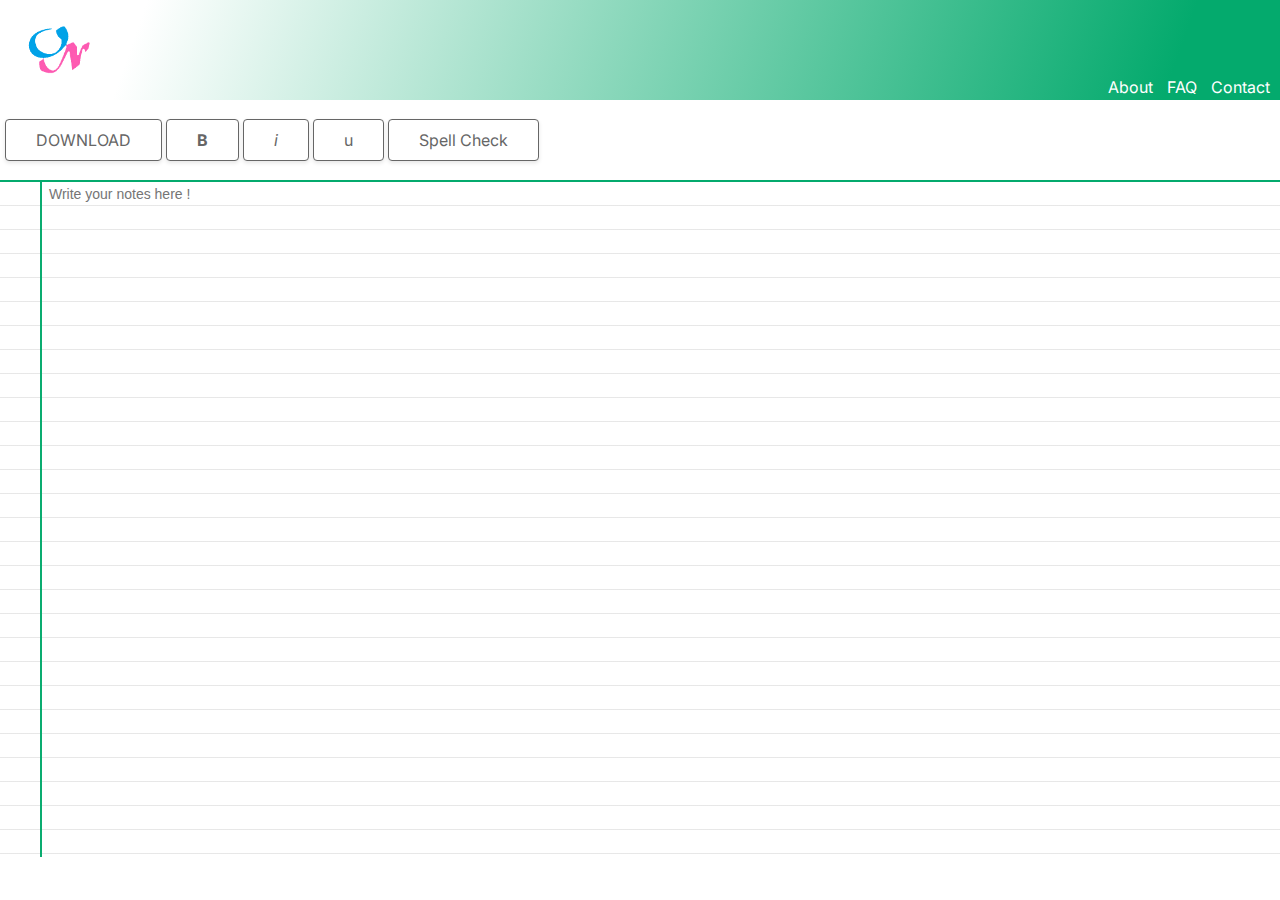
<file: index.html>
<!DOCTYPE html>
<html lang="en">
<head>
    <link rel="icon" type="image/x-icon" href="favicon.ico">
    <script async src="https://pagead2.googlesyndication.com/pagead/js/adsbygoogle.js?client=ca-pub-8115059612402104"
     crossorigin="anonymous"></script>
    <meta charset="UTF-8">
    <meta http-equiv="X-UA-Compatible" content="IE=edge">
    <meta name="viewport" content="width=device-width, initial-scale=1.0">
    <title>Online Notepad | Write notes online</title>
    <meta name="description" content="Free Online Notepad for text editing, no login required. Make notes online. Free text editor">
    <meta name="keywords" content="online notepad, free online notepad, free text editor, create note online, notepad, write text, download free notes, notepad online, notes, free notepad, open notepad, open notepad online">
    <meta property="og:type" content="website">
    <meta property="og:title" content="Online Notepad">
    <meta property="og:description" content="Free Online Notepad. No login required. Online Notepad for text editing.">
    <link rel="canonical" href="https://onlinenotepad.online">
    <link rel="preconnect" href="https://fonts.googleapis.com">
    <link rel="preconnect" href="https://fonts.gstatic.com" crossorigin>
    <link href="https://fonts.googleapis.com/css2?family=Saira:wght@100&display=swap" rel="stylesheet">
    <link rel="stylesheet" href="style.css">
</head>
<body>
    <!-- <script async src="https://pagead2.googlesyndication.com/pagead/js/adsbygoogle.js?client=ca-pub-8115059612402104"
     crossorigin="anonymous"></script> -->
     <div class="headerLogo">
        <div>
            <a href="about.html" class="aboutLink">About</a>
            <a href="faq.html" class="aboutLink">FAQ</a>
            <a href="contact.html" class="aboutLink">Contact</a>
        </div>
        <div class="popup" >
            <img src="on1.png" id="logo" alt="Online Notepad" width="113" height="81" onclick="myFunctionPopUp()">
            <div class="popuptext" id="myPopup">
                <div class="iconWrapper">
                    <img src="cross.png" id="closeIcon" class="iconImg" alt="Close Icon" width="29" height="29" onclick="myFunctionPopUp()">
                </div>
                <h1 class="hOne" id="hOne">About Online Notepad :</h1>
            <div class="aboutDiv">
            <img src="note.png" id="logoAbout" alt="Online Notepad Image" width="398" height="202" >
            <div class="content" id="aboutContent">
                <p class="aboutSpan" style="font-size: 14px;">Online Notepad is for editing plain text online, It is a free browser-based text editor that will help you to write documents in real-time on the internet. It is super simple tool which does not require any login or any user data. It is great for writing quick notes and can be used as a replacement of a paper or a notepad or a text file. Online Notepad provides basic useful features like copy, paste, undo, redo, font formatting, spell checker, word counter, character counter. It also has the option to download or save the drafted text. It is Designed and Developed by Green Games. Feel free to contact d.old.green.games@gmail.com for any concern !</p>
                <p style="margin: 1em 0px; text-decoration: underline; text-underline-offset: 3px;">
                    Browser Compatibility:
                </p>
                <p style="font-size: 14px;">
                    Online Notepad supports modern web browsers : Google Chrome, Mozilla Firefox, Safari, Opera, Edge, Internet Explorer . You need to enable JavaScript in order to use the application.
                </p>
                <p style="margin: 1em 0px; text-decoration: underline; text-underline-offset: 3px;">
                    Uses of Online Notepad:
                </p>
                <ul style="font-size: 14px;padding-left: 25px;">
                    <li>It makes writing notes easier and more convenient.</li>
                    <li>Due to its simple design, you will be able to concentrate more on your works.</li>
                    <li>It helps developers to work on the same browser window without switching to other Applications.</li>
                    <li>It helps you to write and edit plain text online, you do not need to install or launch other Software.</li>
                    <li>Students, Investors and Traders can quickly create online notes without installing text editing software.</li>
                    <li>It also provides inbuilt spell check which is very useful when you draft things very fast.</li>
                    <li>This tool can be used to quickly store things like holiday destinations, favorite places, and other important contents.</li>
                    <li>It is very helpful for the Bloggers, writers, and webmasters who can use it to note down their thoughts.</li>
                </ul>
            </div>
            </div>
            <div class="copyWrite" id="copyWrite" style="text-align:left; padding-left: 5px;">
                <p>© 2023 onlinenotepad.online</p>
            </div>
            </div>
        </div>
        <!-- <div id="headSenondDiv">
            <script async src="https://pagead2.googlesyndication.com/pagead/js/adsbygoogle.js?client=ca-pub-8115059612402104"
                crossorigin="anonymous infeed"></script>
            <ins class="adsbygoogle"
                style="display:block"
                data-ad-client="ca-pub-8115059612402104"
                data-ad-slot="2093711064"
                data-ad-format="auto"
                data-full-width-responsive="true"></ins>
            <script>
                (adsbygoogle = window.adsbygoogle || []).push({});
            </script>
        </div> -->
    </div>
    <div class="navbar">
        <!-- <a href="./about.html">About</a> -->
        <div class="btnContainer">
            <div>
                <button id="dBtn" onclick="downloadFile()" disabled class="btn btn-download">DOWNLOAD</button>
                <button id="bBtn" onclick="changeStyle('b')" disabled class="btn btn1"><b>B</b></button>
                <button id="iBtn" onclick="changeStyle('i')" disabled class="btn btn1"><i>i</i></button>
                <button id="uBtn" onclick="changeStyle('u')" disabled class="btn btn1">u</button>
                <button id="nBtn" onclick="changeStyle('n')" disabled class="btn btn1">Spell Check</button>
                <button id="cBtn" onclick="changeStyle('c')" class="btn btn1">Clear</button>
            </div>
            <div id="countDiv">
            </div>
        </div>
    </div>
    <div id="textContainer">
        <textarea maxlength="80000" class="txtContent" id="txtContent" spellcheck="false" style="resize: none;" onkeydown="myFunction(this.value)"  placeholder="Write your notes here !"></textarea>
    </div>
    <script src="myScript.js"></script>
</body>
</html>
</file>
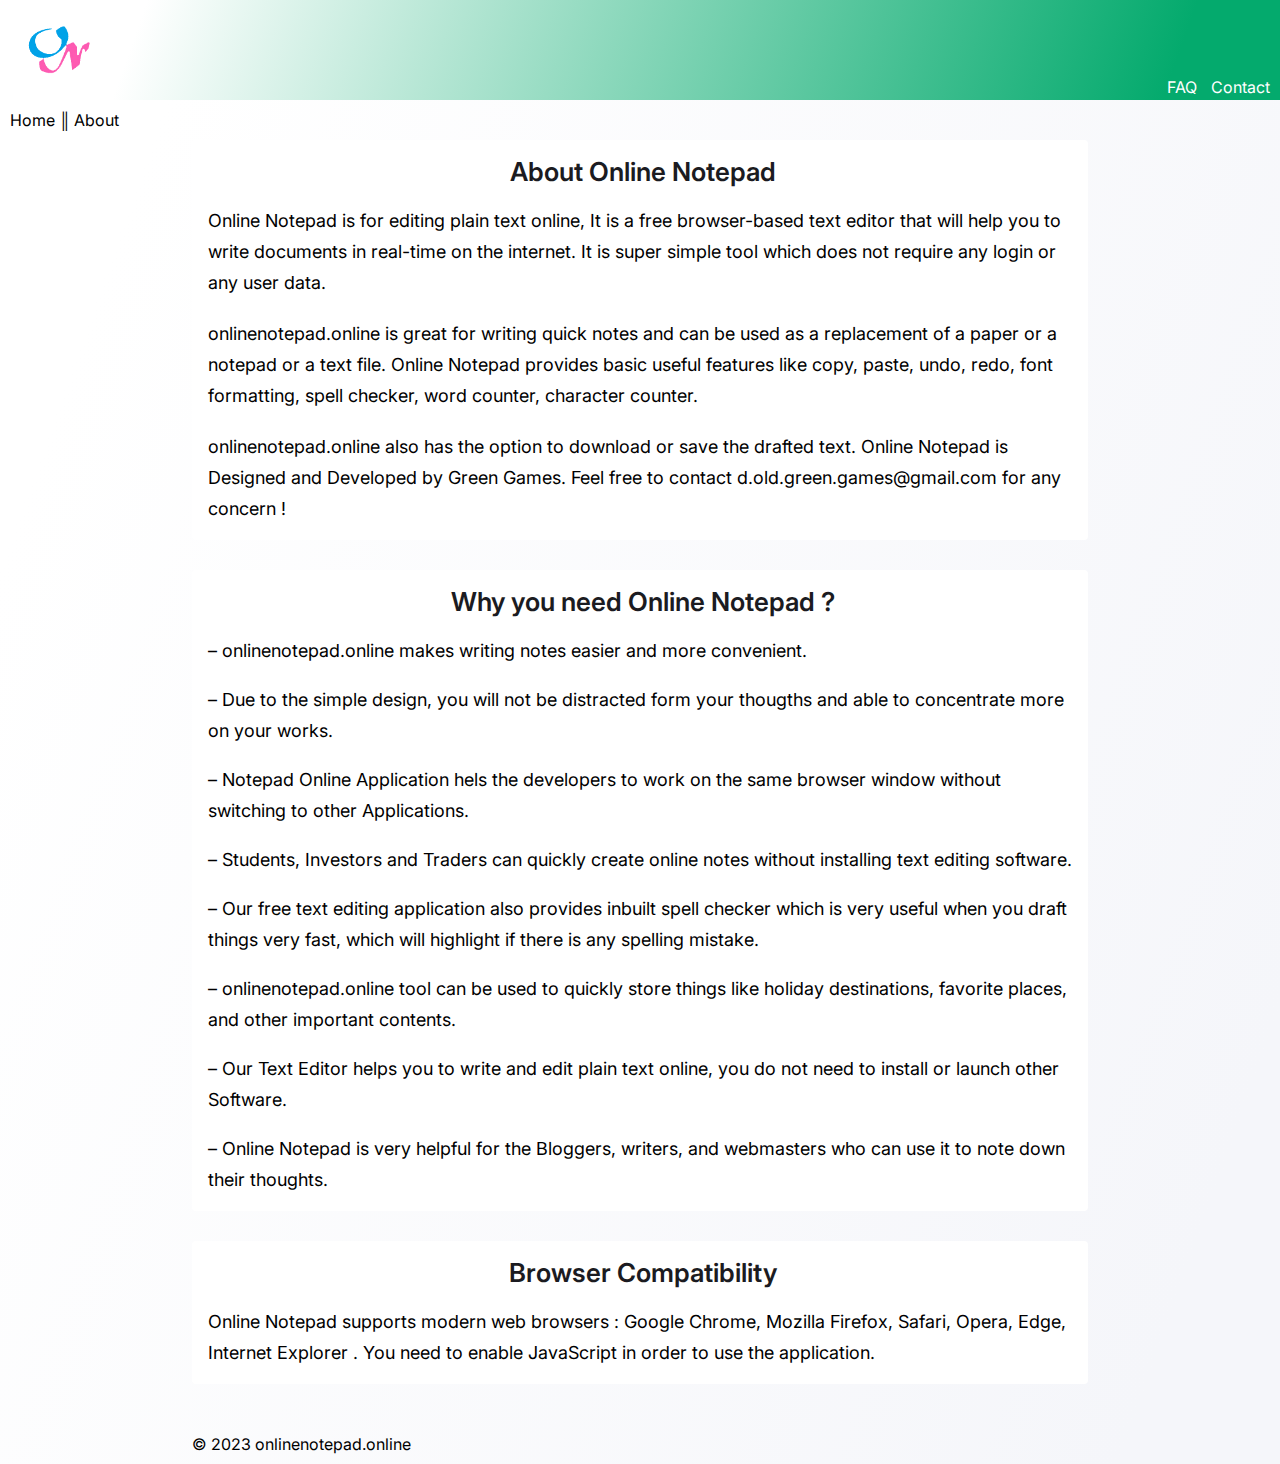
<file: about.html>
<!DOCTYPE html>
<html lang="en">
<head>
    <link rel="icon" type="image/x-icon" href="favicon.ico">
    <meta charset="UTF-8">
    <meta http-equiv="X-UA-Compatible" content="IE=edge">
    <meta name="viewport" content="width=device-width, initial-scale=1.0">
    <title>Online Notepad | About Us</title>
    <meta name="description" content="About Online Notepad, uses of onlinenotepad.online, how to use text editor">
    <meta name="keywords" content="notepad online, free online notepad, free text editor, create note online, notepad, write text, download free notes, notepad online, notes, free notepad, open notepad, open notepad online">
    <link rel="stylesheet" href="style.css">
</head>
<body style="overflow: auto;">
    <div class="aboutPageContainer">
        <div class="headerLogo">
            <div>
                <a href="faq.html" class="aboutLink">FAQ</a>
                <a href="contact.html" class="aboutLink">Contact</a>
            </div>
            <div class="popup" >
                <a href="https://onlinenotepad.online/">
                    <img src="on1.png" id="logo" alt="Online Notepad" width="113" height="81" onclick="myFunctionPopUp()">
                </a>
            </div>
        </div>
        <div class="linkContainer">
            <div class="bread"> <a href="https://onlinenotepad.online/" class="breadLi"> Home</a> ║ <span>About</span></div>
            <!-- <div class="bread"> <a href="index.html" class="breadLi"> FAQ</a> ║ <a href="index.html" class="breadLi"> Contact Us</a> </div> -->
        </div>
        <div class="aboutSection">
            <div class="aboutSectionInner">
                <h1 class="hOne" >About Online Notepad </h1>
                <p>Online Notepad is for editing plain text online, It is a free browser-based text editor that will help you to write documents in real-time on the internet. It is super simple tool which does not require any login or any user data. </p>
                <p style="margin-top: 20px;">onlinenotepad.online is great for writing quick notes and can be used as a replacement of a paper or a notepad or a text file. Online Notepad provides basic useful features like copy, paste, undo, redo, font formatting, spell checker, word counter, character counter.</p>
                <p style="margin-top: 20px;">onlinenotepad.online also has the option to download or save the drafted text. Online Notepad is Designed and Developed by Green Games. Feel free to contact d.old.green.games@gmail.com for any concern !</p>
            </div>
        </div>
        <div class="aboutSection" style="margin-top: 30px;">
            <div class="aboutSectionInner">
                <h2 class="hOne" >Why you need Online Notepad ?</h2>
                <p>– onlinenotepad.online makes writing notes easier and more convenient.</p>
                <p style="margin-top: 18px;">– Due to the simple design, you will not be distracted form your thougths and able to concentrate more on your works.</p>
                <p style="margin-top: 18px;">– Notepad Online Application hels the developers to work on the same browser window without switching to other Applications.</p>
                <p style="margin-top: 18px;">– Students, Investors and Traders can quickly create online notes without installing text editing software.</p>
                <p style="margin-top: 18px;">– Our free text editing application also provides inbuilt spell checker which is very useful when you draft things very fast, which will highlight if there is any spelling mistake.</p>
                <p style="margin-top: 18px;">– onlinenotepad.online tool can be used to quickly store things like holiday destinations, favorite places, and other important contents.</p>
                <p style="margin-top: 18px;">– Our Text Editor helps you to write and edit plain text online, you do not need to install or launch other Software.</p>
                <p style="margin-top: 18px;">– Online Notepad is very helpful for the Bloggers, writers, and webmasters who can use it to note down their thoughts.</p>
            </div>
        </div>
        <div class="aboutSection" style="margin-top: 30px;">
            <div class="aboutSectionInner">
                <h3 class="hOne" >Browser Compatibility </h3>
                <p>Online Notepad supports modern web browsers : Google Chrome, Mozilla Firefox, Safari, Opera, Edge, Internet Explorer . You need to enable JavaScript in order to use the application.</p>
            </div>
        </div>
      
        <div style="height: 80px;" class="tradeClass">
            <p>© 2023 onlinenotepad.online</p>
        </div>
</div>
<script src="myScript.js"></script>
</body>
</html>
</file>
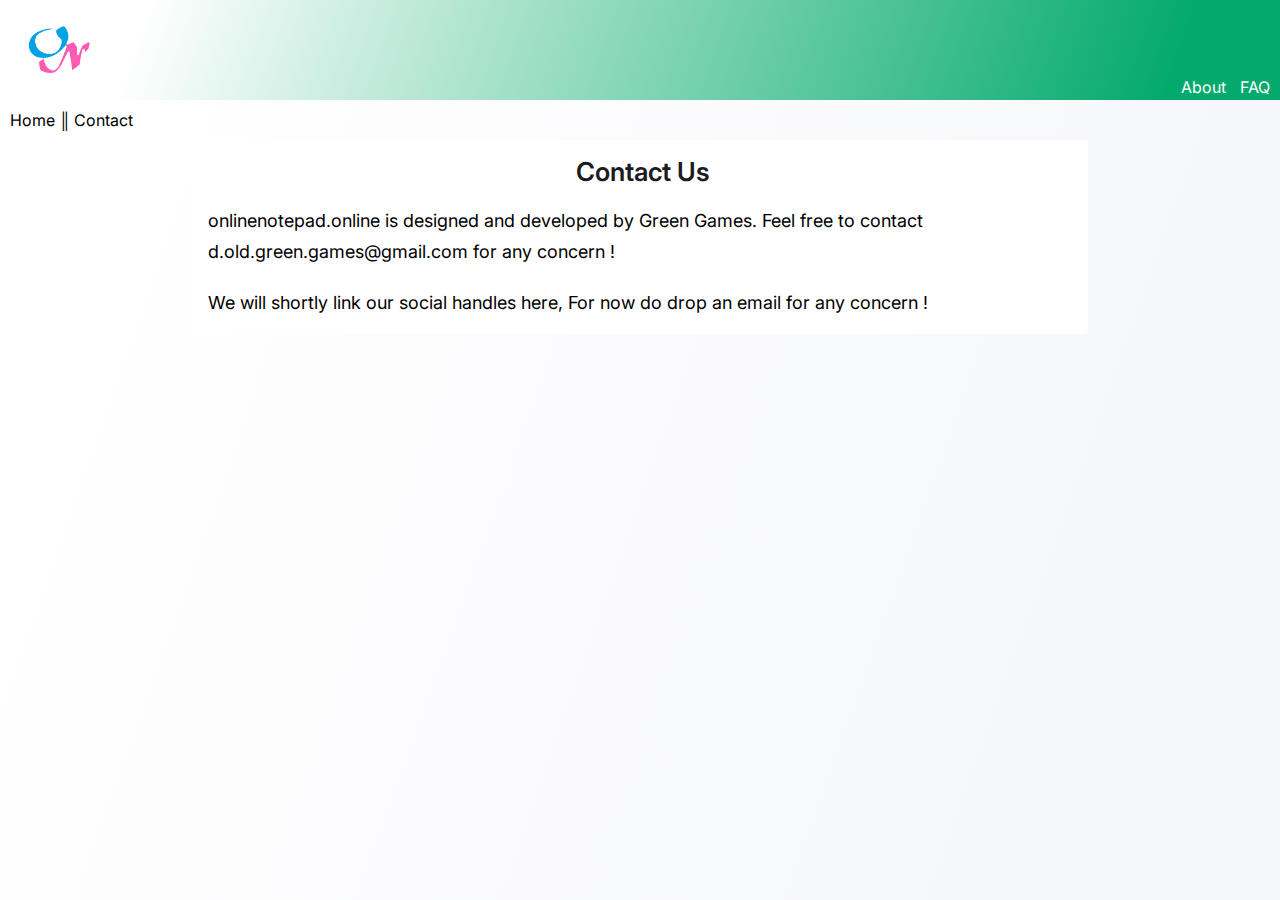
<file: contact.html>
<!DOCTYPE html>
<html lang="en">
<head>
    <link rel="icon" type="image/x-icon" href="favicon.ico">
    <meta charset="UTF-8">
    <meta http-equiv="X-UA-Compatible" content="IE=edge">
    <meta name="viewport" content="width=device-width, initial-scale=1.0">
    <title>Online Notepad | Contact Us</title>
    <meta name="description" content="About Online Notepad developers, email onlinenotepad.online, how to contact ">
    <meta name="keywords" content="notepad online, free online notepad, free text editor, create note online, notepad, write text, download free notes, notepad online, notes, free notepad, open notepad, open notepad online">
    <link rel="stylesheet" href="style.css">
</head>
<body style="overflow: auto;">
    <div class="aboutPageContainer">
        <div class="headerLogo">
            <div>
                <a href="about.html" class="aboutLink">About</a>
                <a href="faq.html" class="aboutLink">FAQ</a>
            </div>
            <div class="popup" >
                <a href="https://onlinenotepad.online/">
                    <img src="on1.png" id="logo" alt="Online Notepad" width="113" height="81" onclick="myFunctionPopUp()">
                </a>
            </div>
        </div>
        <div class="linkContainer">
            <div class="bread"> <a href="https://onlinenotepad.online/" class="breadLi"> Home</a> ║ <span>Contact</span></div>
            <!-- <div class="bread"> <a href="index.html" class="breadLi"> FAQ</a> ║ <a href="index.html" class="breadLi"> Contact Us</a> </div> -->
        </div>
        <div class="aboutSection">
            <div class="aboutSectionInner">
                <h1 class="hOne" >Contact Us</h1>
                <p>onlinenotepad.online is designed and developed by Green Games. Feel free to contact d.old.green.games@gmail.com for any concern !</p>
                <p style="margin-top: 20px;">We will shortly link our social handles here, For now do drop an email for any concern !</p>
            </div>
        </div>
      
</div>
<script src="myScript.js"></script>
</body>
</html>
</file>
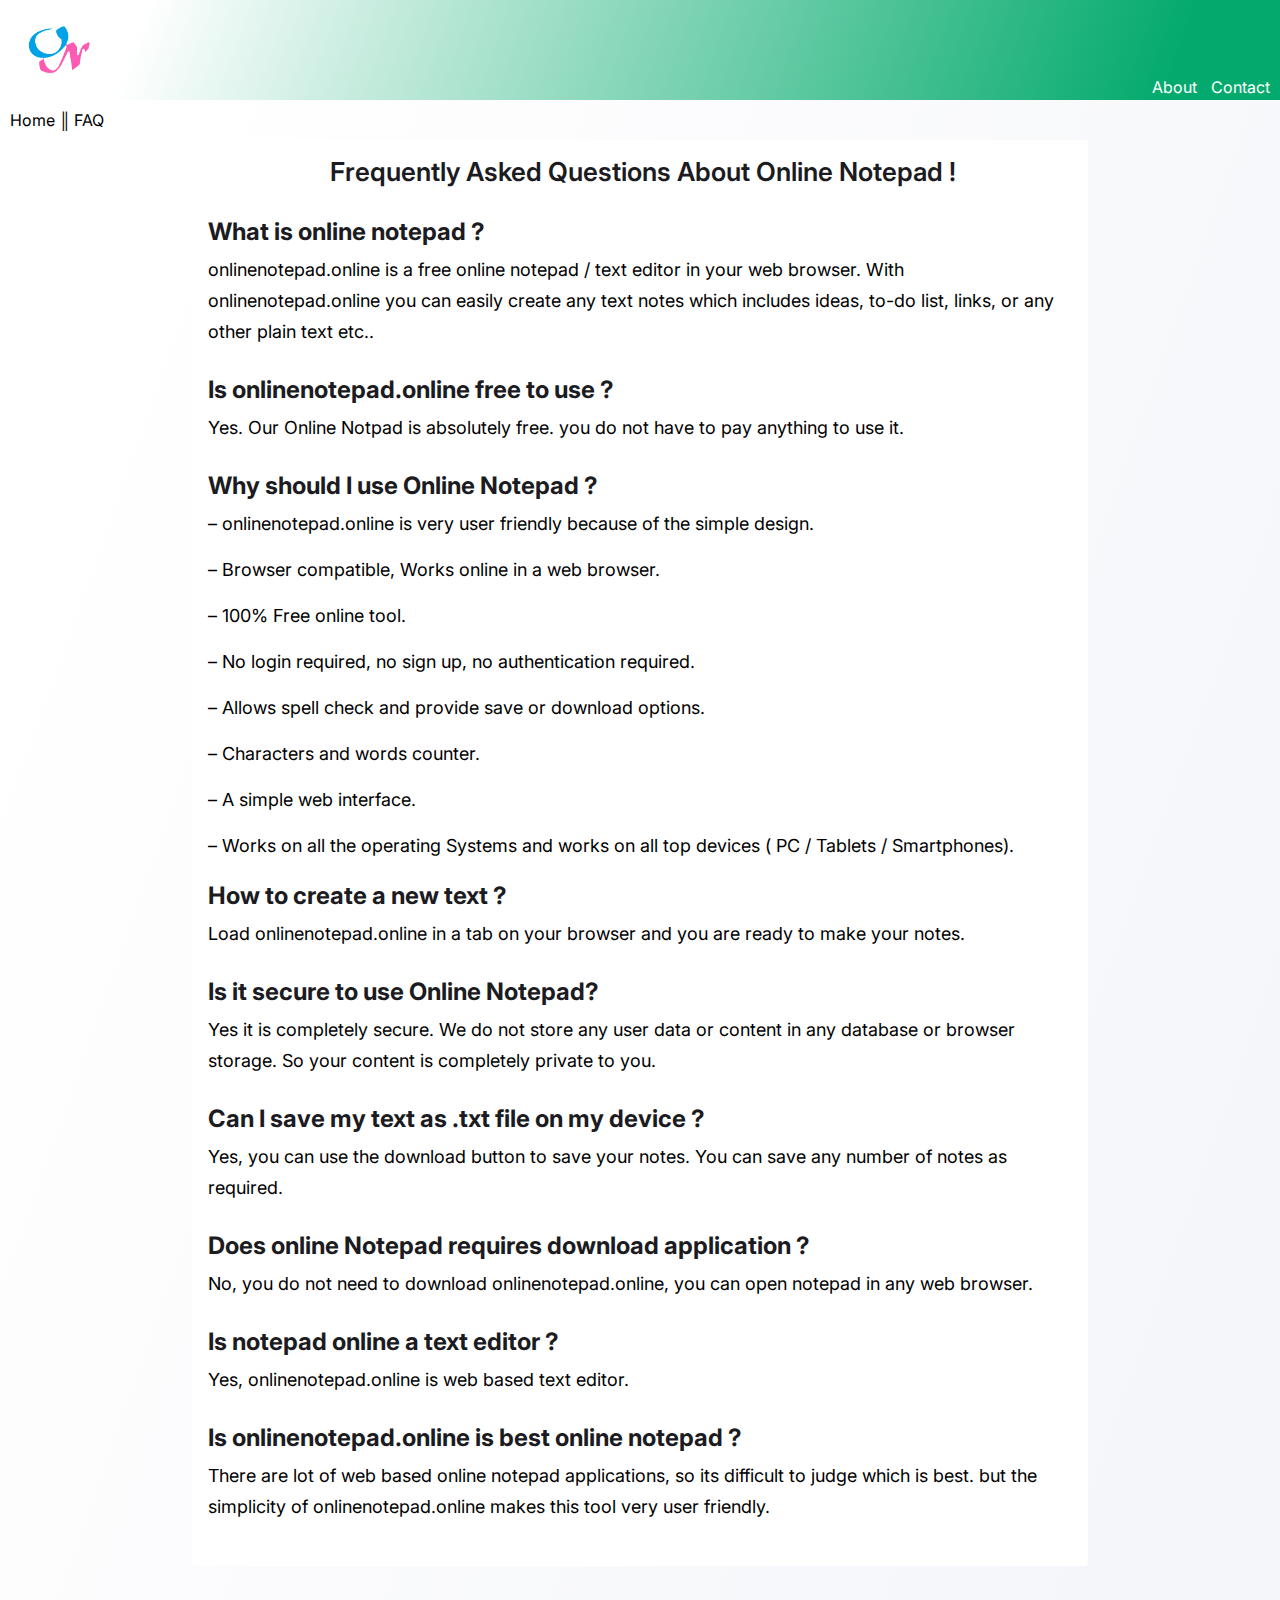
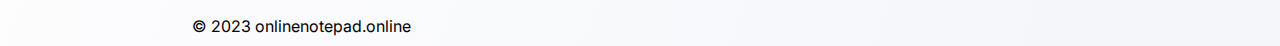
<file: faq.html>
<!DOCTYPE html>
<html lang="en">
<head>
    <link rel="icon" type="image/x-icon" href="favicon.ico">
    <meta charset="UTF-8">
    <meta http-equiv="X-UA-Compatible" content="IE=edge">
    <meta name="viewport" content="width=device-width, initial-scale=1.0">
    <title>Online Notepad | FAQ</title>
    <meta name="description" content="FAQ About Online Notepad, uses of onlinenotepad.online, how to use text editor">
    <meta name="keywords" content="notepad online, free online notepad, free text editor, create note online, notepad, write text, download free notes, notepad online, notes, free notepad, open notepad, open notepad online">
    <link rel="stylesheet" href="style.css">
</head>
<body style="overflow: auto;">
    <div class="aboutPageContainer">
        <div class="headerLogo">
            <div>
                <a href="about.html" class="aboutLink">About</a>
                <a href="contact.html" class="aboutLink">Contact</a>
            </div>
            <div class="popup" >
                <a href="https://onlinenotepad.online/">
                    <img src="on1.png" id="logo" alt="Online Notepad" width="113" height="81" onclick="myFunctionPopUp()">
                </a>
            </div>
        </div>
        <div class="linkContainer">
            <div class="bread"> <a href="https://onlinenotepad.online/" class="breadLi"> Home</a> ║ <span>FAQ</span></div>
            <!-- <div class="bread"> <a href="index.html" class="breadLi"> FAQ</a> ║ <a href="index.html" class="breadLi"> Contact Us</a> </div> -->
        </div>
        <div class="aboutSection faqSection">
            <div class="aboutSectionInner">
                <h1 class="hOne" >Frequently Asked Questions About Online Notepad !</h1>
                <h2>What is online notepad ?</h2>
                <p class="hFour faqP">
                    onlinenotepad.online is a free online notepad / text editor in your web browser. With onlinenotepad.online you can easily create any text notes which includes ideas, to-do list, links, or any other plain text etc..
                </p>
                <h2>Is onlinenotepad.online free to use ?</h2>
                <p class="hFour faqP">
                    Yes. Our Online Notpad is absolutely free. you do not have to pay anything to use it.
                </p>
                <h2>Why should I use Online Notepad ?</h2>
                <p class="hFour">
                    – onlinenotepad.online is very user friendly because of the simple design.
                </p>
                <p class="hFour">
                    – Browser compatible,  Works online in a web browser.
                </p>
                <p class="hFour">
                    – 100% Free online tool.
                </p>
                <p class="hFour">
                    – No login required, no sign up, no authentication required.
                </p>
                <p class="hFour">
                    – Allows spell check and provide save or download options.
                </p>
                <p class="hFour">
                    – Characters and words counter.
                </p>
                <p class="hFour">
                    – A simple web interface.
                </p>
                <p class="hFour">
                    – Works on all the operating Systems and works on all top devices ( PC / Tablets / Smartphones).
                </p>
                <h2>How to create a new text ?</h2>
                <p class="hFour faqP">
                    Load onlinenotepad.online in a tab on your browser and you are ready to make your notes.
                </p>
                <h2>Is it secure to use Online Notepad?</h2>
                <p class="hFour faqP">
                    Yes it is completely secure. We do not store any user data or content in any database or browser storage.
                    So your content is completely private to you.
                </p>
                <h2>Can I save my text as .txt file on my device ?</h2>
                <p class="hFour faqP">
                    Yes, you can use the download button to save your notes. You can save any number of notes as required.
                </p>
                <h2>Does online Notepad requires download application ?</h2>
                <p class="hFour faqP">
                    No, you do not need to download onlinenotepad.online, you can open notepad in any web browser.
                </p>
                <h2>Is notepad online a text editor ? </h2>
                <p class="hFour faqP">
                    Yes, onlinenotepad.online is web based text editor. 
                </p>
                <h2>Is onlinenotepad.online is best online notepad ?</h2>
                <p class="hFour faqP">
                    There are lot of web based online notepad applications, so its difficult to judge which is best. but the simplicity of onlinenotepad.online makes this tool very user friendly.
                </p>
            </div>
        </div>
        <div style="height: 80px;" class="tradeClass">
            <p>© 2023 onlinenotepad.online</p>
        </div>
</div>
<script src="myScript.js"></script>
</body>
</html>
</file>
<file: style.css>
@import url('https://fonts.googleapis.com/css2?family=Inter:wght@200&display=swap');
*{
    font-family: "Inter";
    margin: 0px;
    padding: 0px;
    box-sizing: border-box;
}
body{
    overflow: hidden;
}
::-webkit-scrollbar {
    background-color: #E8E8E8;
    width: 6px;
    border-radius: 12px;
}

::-webkit-scrollbar-thumb {
    background: #41c796;
    border-radius: 12px;
    height: 55px;
}
#textContainer{
    background-color: #ffffff;
    width: 100%;
    height: 75vh;
    border-top: 2px solid #04aa6d;
}
.txtContent {
    height: 75vh;
    width: 100%;
    color: #141414;
    background-color: #fff;
    word-wrap: break-word;
    font-family: Arial, Helvetica, sans-serif;
    /* padding: 10px; */
    font-size: 14px;
    outline: none;
    /* border-radius: 6px; */
    background-image: linear-gradient(90deg, #0aac70 2px, #04aa6d 2px), linear-gradient(#ffffff, #ffffff 23px, #ffffff 23px, #d0d0d0 24px, #ffffff 24px);
    background-size: 2px 100%, 100% 24px;
    background-position: 40px top, left 0px;
    background-repeat: no-repeat, repeat;
    line-height: 24px !important;
    background-attachment: local;
    padding-left: 3.5em;
    padding-top: 0px;
    border: none;
}
.headerLogo{
    background: linear-gradient(109.6deg, #ffffff 11.2%, #04AA6D 91.1%);
    width: 100%;
    height: 100px;
    display: flex;
    /* justify-content: center; */
    align-items: center;
    display: flex;
    justify-content: space-between;
    flex-direction: row-reverse;
}
.aboutPageContainer {
    background: linear-gradient(109.6deg, #ffffff 11.2%, #f5f6fa 91.1%);
    min-height: 100vh;
}
/* .aboutPageContainer .headerLogo{
    flex-direction: row;
} */
.navbar{
    width: 100%;
    height: 80px;
    margin-left: 5px;

}
.txtContent:focus,
.txtContent:hover {
    background-color: #ffffff;
}

.btn {
    background-color: #41c796;
    border: 1px solid #41c796;
    border-radius: 4px;
    box-shadow: rgba(0, 0, 0, .1) 0 2px 4px 0;
    box-sizing: border-box;
    color: #fff;
    cursor: pointer;
    /* font-family: sans-serif; */
    font-size: 16px;
    font-weight: 400;
    outline: none;
    outline: 0;
    padding: 10px 25px;
    text-align: center;
    transform: translateY(0);
    transition: transform 150ms, box-shadow 150ms;
    user-select: none;
    -webkit-user-select: none;
    touch-action: manipulation;
}

.btn:hover {
    box-shadow: rgba(0, 0, 0, .15) 0 3px 9px 0;
    transform: translateY(-2px);
}
.btn {
    padding: 4px 5px;
}
@media (min-width: 768px) {
    .btn {
        padding: 10px 30px;
    }
}
@media (max-width: 768px) {
    #textContainer{
        width: 98%;
    }
    #textContainer{
        border-top: 1px solid #04aa6d;
    }
    .txtContent{
        background-image: linear-gradient(90deg, #ffffff 1px, #04aa6d 1px), linear-gradient(#ffffff, #ffffff 23px, #ffffff 23px, #d0d0d0 24px, #ffffff 24px);
    }
    
}
@media (max-width: 800px) {
    #countDiv{
        display: none;
    }
}
.btnContainer{
    display: flex;
    justify-content: space-between;
    align-items: center;
    height: 100%;
}
button:disabled,
button[disabled]{
    border: 1px solid #666666;
    background-color: #ffffff;
    color: #666666;
}
button:disabled:hover,
button[disabled]:hover{
    transform: none;
    cursor: auto;
    box-shadow: none !important;
}
#logo{
    border-radius: 12px;
    margin-left: 5px;
    margin-top: 13px;
}
#logoAbout{
    margin-left: 5px;
    margin-top: 13px;
    /* width: 35%;
    height: auto; */
}
#cBtn{
    visibility: hidden;
    background-color: #EA4C89;
    border: 1px solid #EA4C89;
}
.popup {
    position: relative;
    display: inline-block;
    cursor: pointer;
    -webkit-user-select: none;
    -moz-user-select: none;
    -ms-user-select: none;
    user-select: none;
}

.popup .popuptext {
    visibility: hidden;
    width: 80vw;
    background-color: #41c796;
    color: #fff;
    text-align: center;
    border-radius: 6px;
    padding: 25px 30px;
    position: absolute;
    z-index: 1;
    top: 105px;
    left: 50%;
    margin-left: -55px;
    /* font-family: sans-serif; */
    min-height: 58px;
    /* display: flex; */
    align-items: center;
    cursor: default;
    padding-top: 0px;
}

.popup .popuptext::after {
    content: "";
    position: absolute;
    /* top: 100%; */
    left: 50%;
    /* margin-left: -5px;
    border-width: 5px;
    border-style: solid;
    border-color: #555 transparent transparent transparent; */
}

/* Toggle this class - hide and show the popup */
.popup .show {
    visibility: visible;
    -webkit-animation: fadeIn 1s;
    animation: fadeIn 1s;
}

/* Add animation (fade in the popup) */
@-webkit-keyframes fadeIn {
    from {opacity: 0;} 
    to {opacity: 1;}
}

@keyframes fadeIn {
    from {opacity: 0;}
    to {opacity:1 ;}
}
#headSenondDiv{
    
}
#countDiv{
    font-family: Saira;
    margin-right: 10px;
    font-weight: 500;
    color: #888888;
}
@media (min-width: 300px) {
    .infeed {
        height: 100px !important;
        max-height: 100px !important;
    }
}
@media (max-width: 890px) {
    .aboutDiv {
        display: flex;
        flex-direction: column;
    }
    #logoAbout{
        width: 100%;
        margin-bottom: 20px;
        margin-left: 0px !important;
    }
    .aboutSpan{
        padding-left: 0px !important;
    }
    .iconImg{
        opacity: 1 !important;
    }
    .content{
        padding-left: 0px !important;
        max-height: 270px !important;
    }
    .copyWrite{
        margin-top: 1em !important ;
        font-size: 14px;
    } 
    #helpIcon, #questionIcon, #infoIcon{
        display: none !important;
    }
    .aboutSection{
        margin: 0px 1em !important;
    }
    .tradeClass{
        padding: 2em 1em !important;
    }
}
.aboutSpan{
    text-align: left;
    padding-top: 10px;
}
.aboutDiv{
    display: flex;
}
.hOne{
    text-align: left;
    font-size: 18px;
    padding-left: 5px;
}
.iconImg{
    cursor: pointer;
    opacity: .5;
}
.iconImg:hover{
    opacity: 1;
}
.iconWrapper{
    position: relative;
    top: 9px;
    right: -17px;
    display: flex;
    flex-direction: row-reverse;
}
.iconWrapper img{
    margin: 0px 5px;
}
.content, .faq{
    display: flex;
    flex-direction: column;
    text-align: left;
    padding-left: 1em;
    overflow-y: scroll;
    overflow-x: hidden;
    max-height: 350px;
    padding-right: 2px;
}
.content::-webkit-scrollbar-thumb {
    background: #424242;
    border-radius: 12px;
    height: 55px;
}
.content::-webkit-scrollbar {
    background-color: #E8E8E8;
    width: 6px;
    border-radius: 12px;
}
.faq::-webkit-scrollbar-thumb {
    background: #424242;
    border-radius: 12px;
    height: 55px;
}
.faq::-webkit-scrollbar {
    background-color: #E8E8E8;
    width: 6px;
    border-radius: 12px;
}
li{
    margin-bottom: 5px;
}
.hTwo{
    margin-top: 10px;
    font-size: 18px;
}
.hThree{
    margin: 10px 0px;
    font-size: 16px;
}
.hFour{
    font-size: 14px;
    margin: 5px 0px;
} 
.contactUs{
    display: flex;
    justify-content: center;
    align-items: center;
    text-align: left;
    padding-left: 10px;
}
.bread{
    margin: 10px;
    /* font-family: sans-serif; */
}
.aboutLink{
    position: relative;
    margin-right: 10px;
    top: 37px;
    text-decoration: none;
    /* font-family: sans-serif; */
    color: #ffffff;
}
.linkContainer{
    display: flex;
    justify-content: space-between;
}
.aboutSection{
    color: #1b1b21;
    /* font-family: sans-serif; */
    margin: 0px 12em;
    background-color: #ffffff;
    padding: 1em 1em;
    border-radius: 4px;
}
.aboutSectionInner{

}
.aboutSection .hOne{
    text-align: center;
    font-weight: 600;
    font-size: 26px;
    margin-bottom: 18px;
}
.aboutSection p{
    line-height: 31px;
    font-size: 18px;
    color: #000000;
}
.breadLi{
    color: #000000;
    text-decoration: none;
}
.breadLi:hover{
    text-decoration: underline;
    text-underline-offset: 1.5px;
}
.faqSection h2{
    margin-top: 20px;
}
.faqSection p{
    margin-top: 8px;
    margin-bottom: 15px;
}
.faqSection .faqP{
    margin-bottom: 28px !important;
}
.faqSection .hOne{
    margin-bottom: 30px;
}
.tradeClass{
    padding: 50px 12em 0px 12em;
}
</file>
